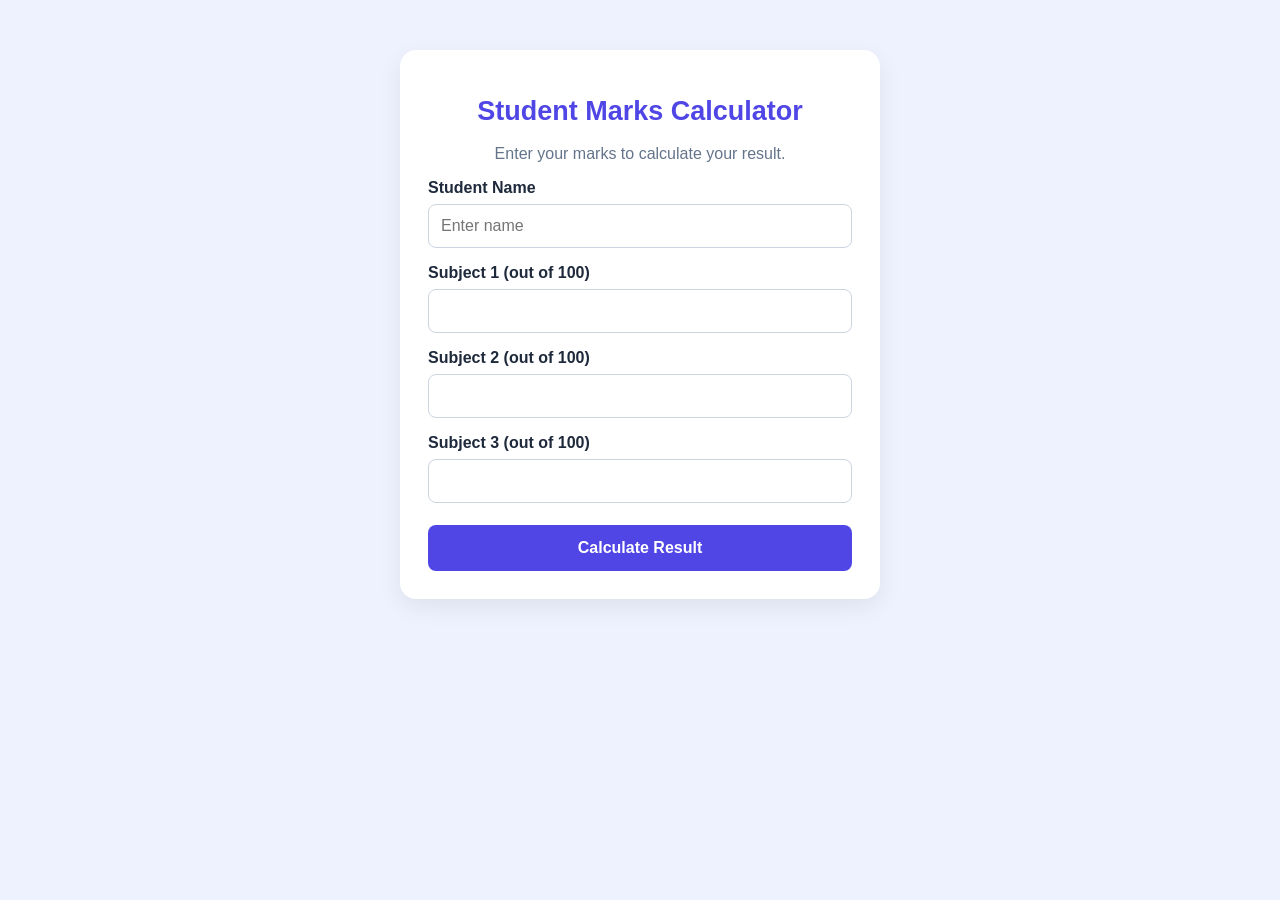
<file: index.html>
<!DOCTYPE html>
<html lang="en">
<head>
    <meta charset="UTF-8">
    <meta name="viewport" content="width=device-width, initial-scale=1.0">
    <title>Student Marks Calculator</title>
    <link rel="stylesheet" href="style.css">
    <script src="script.js" defer></script>
</head>
<body>
    <main class="container">
        <h1>Student Marks Calculator</h1>
        <p>Enter your marks to calculate your result.</p>
        <form id="marksForm">
            <label for="studentName">Student Name</label>
            <input id="studentName" type="text" placeholder="Enter name" required>
            <label for="mark1">Subject 1 (out of 100)</label>
            <input id="mark1" type="number" min="0" max="100" required>
            <label for="mark2">Subject 2 (out of 100)</label>
            <input id="mark2" type="number" min="0" max="100" required>
            <label for="mark3">Subject 3 (out of 100)</label>
            <input id="mark3" type="number" min="0" max="100" required>
            <button type="submit">Calculate Result</button>
        </form>
        <section id="result" aria-live="polite" hidden></section>
    </main>
</body>
</html>
</file>
<file: style.css>
* {
    box-sizing: border-box;
}

body {
    margin: 0;
    font-family: Arial, sans-serif;
    background: #eef2ff;
    color: #1e293b;
}

.container {
    width: 90%;
    max-width: 480px;
    margin: 50px auto;
    padding: 28px;
    background: white;
    border-radius: 16px;
    box-shadow: 0 8px 25px #00000012;
}

h1 {
    color: #4f46e5;
    text-align: center;
    font-size: 27px;
}

p {
    text-align: center;
    color: #64748b;
}

label {
    display: block;
    margin-top: 16px;
    font-weight: bold;
}

input {
    width: 100%;
    padding: 12px;
    margin-top: 7px;
    border: 1px solid #cbd5e1;
    border-radius: 8px;
    font-size: 16px;
}

button {
    width: 100%;
    margin-top: 22px;
    padding: 14px;
    border: none;
    border-radius: 8px;
    background: #4f46e5;
    color: white;
    font-size: 16px;
    font-weight: bold;
    cursor: pointer;
}

button:hover {
    background: #3730a3;
}

#result {
    margin-top: 24px;
    padding: 18px;
    background: #eef2ff;
    border-radius: 10px;
    line-height: 1.9;
    overflow-wrap: anywhere;
}

#result h2 {
    color: #3730a3;
}

@media (max-width: 500px) {
    .container {
        margin: 20px auto;
        padding: 20px;
    }
}
</file>
